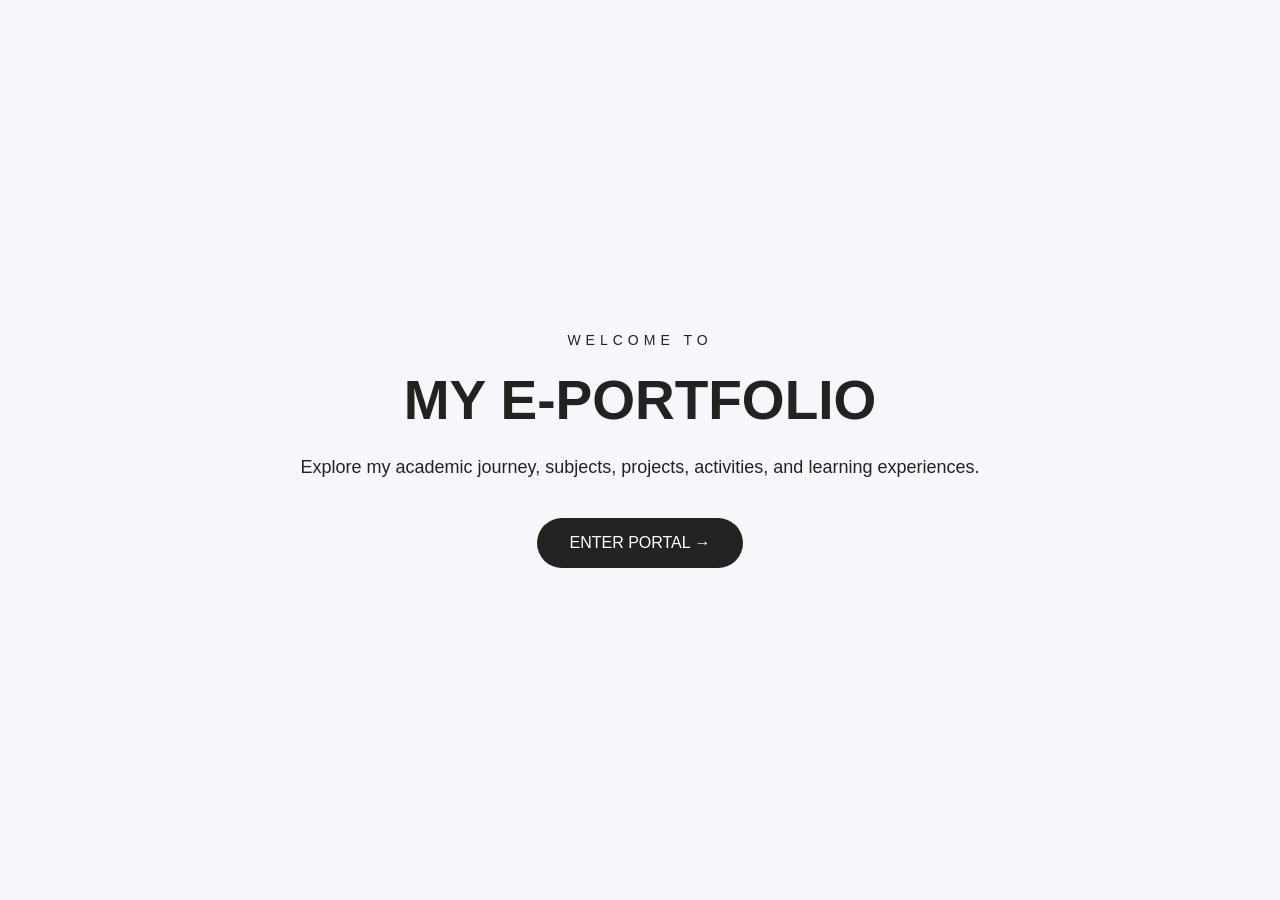
<file: index.html>
<!DOCTYPE html>
<html lang="en">

<head>

    <meta charset="UTF-8">

    <meta name="viewport"
          content="width=device-width, initial-scale=1.0">

    <title>My E-Portfolio</title>

    <link rel="stylesheet" href="css/style.css">

</head>

<body>

    <div class="landing">

        <div class="landing-content">

            <p class="welcome-text">
                WELCOME TO
            </p>

            <h1>
                MY E-PORTFOLIO
            </h1>

            <p class="description">
                Explore my academic journey,
                subjects, projects, activities,
                and learning experiences.
            </p>

            <a href="portal.html"
               class="portal-button">

                ENTER PORTAL →

            </a>

        </div>

    </div>

    <script src="js/script.js"></script>

</body>

</html>
</file>
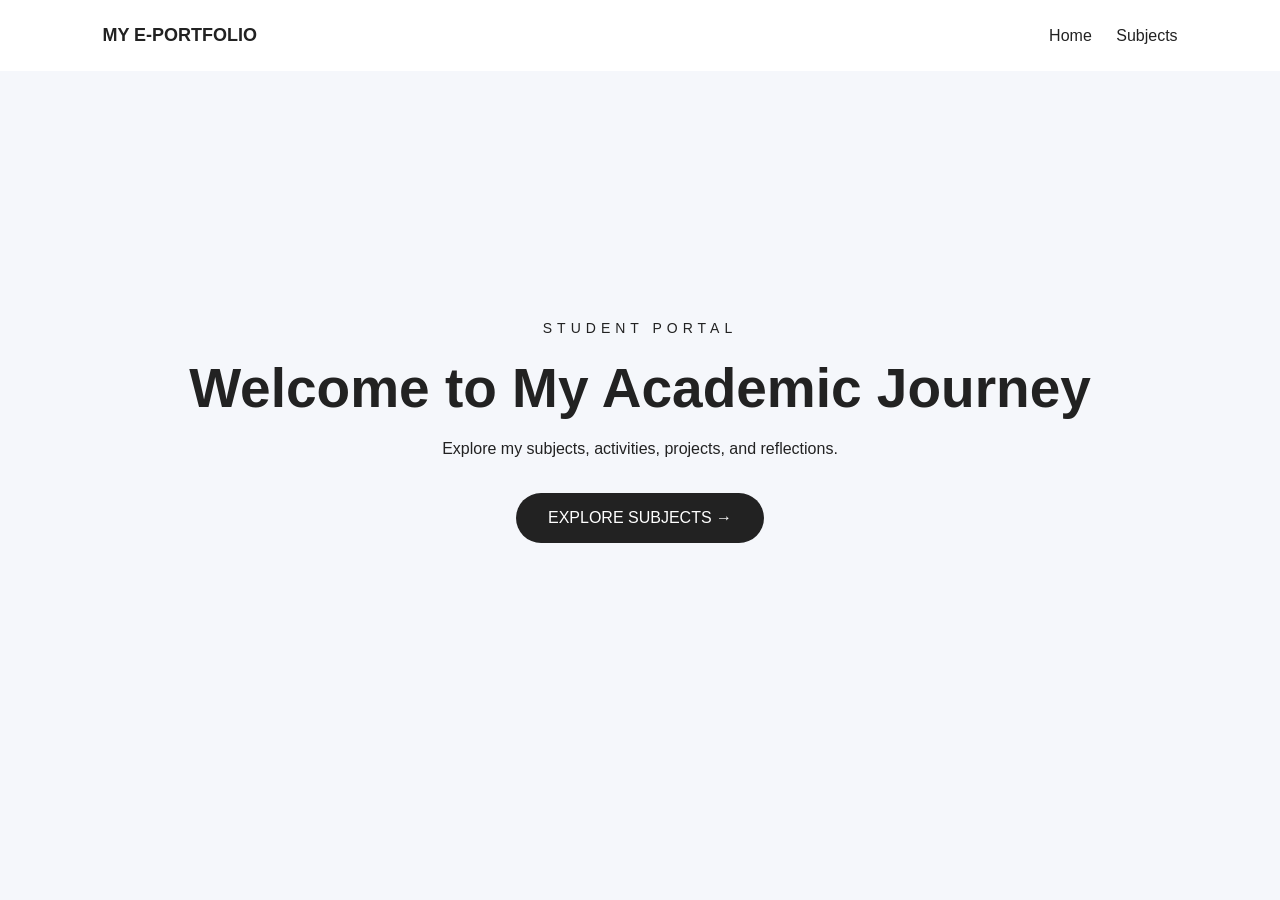
<file: portal.html>
<!DOCTYPE html>
<html lang="en">

<head>

    <meta charset="UTF-8">

    <meta name="viewport"
          content="width=device-width, initial-scale=1.0">

    <title>Student Portal</title>

    <link rel="stylesheet"
          href="css/style.css">

</head>

<body>

<header>

    <h2>MY E-PORTFOLIO</h2>

    <nav>

        <a href="index.html">
            Home
        </a>

        <a href="subjects.html">
            Subjects
        </a>

    </nav>

</header>


<main class="portal-page">

    <p class="welcome-text">
        STUDENT PORTAL
    </p>

    <h1>
        Welcome to My Academic Journey
    </h1>

    <p>
        Explore my subjects, activities,
        projects, and reflections.
    </p>


    <a href="subjects.html"
       class="portal-button">

        EXPLORE SUBJECTS →

    </a>

</main>


<script src="js/script.js"></script>

</body>

</html>
</file>
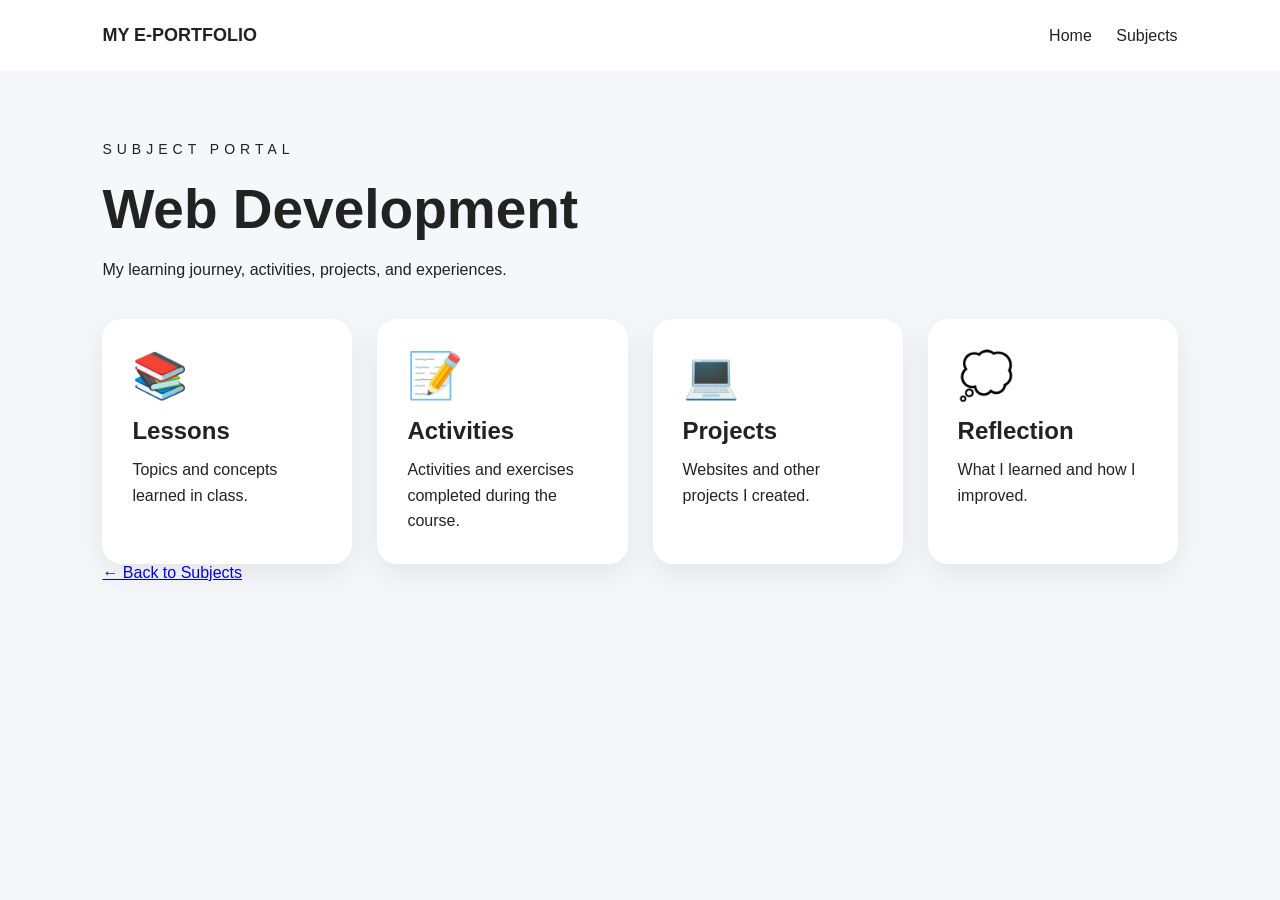
<file: web-development.html>
<!DOCTYPE html>
<html lang="en">

<head>

    <meta charset="UTF-8">

    <meta name="viewport"
          content="width=device-width, initial-scale=1.0">

    <title>Web Development</title>

    <link rel="stylesheet"
          href="css/style.css">

</head>

<body>

<header>

    <h2>MY E-PORTFOLIO</h2>

    <nav>

        <a href="index.html">
            Home
        </a>

        <a href="subjects.html">
            Subjects
        </a>

    </nav>

</header>


<main class="subjects-page">

    <p class="welcome-text">
        SUBJECT PORTAL
    </p>

    <h1>
        Web Development
    </h1>

    <p>
        My learning journey,
        activities, projects,
        and experiences.
    </p>


    <div class="subject-grid">


        <div class="subject-card">

            <div class="subject-icon">
                📚
            </div>

            <h2>
                Lessons
            </h2>

            <p>
                Topics and concepts
                learned in class.
            </p>

        </div>


        <div class="subject-card">

            <div class="subject-icon">
                📝
            </div>

            <h2>
                Activities
            </h2>

            <p>
                Activities and exercises
                completed during the course.
            </p>

        </div>


        <div class="subject-card">

            <div class="subject-icon">
                💻
            </div>

            <h2>
                Projects
            </h2>

            <p>
                Websites and other
                projects I created.
            </p>

        </div>


        <div class="subject-card">

            <div class="subject-icon">
                💭
            </div>

            <h2>
                Reflection
            </h2>

            <p>
                What I learned and
                how I improved.
            </p>

        </div>


    </div>


    <a href="subjects.html"
       class="back-btn">

        ← Back to Subjects

    </a>

</main>


<script src="js/script.js"></script>

</body>

</html>
</file>
<file: css/style.css>
* {
    margin: 0;
    padding: 0;
    box-sizing: border-box;
}

body {
    font-family: Arial, sans-serif;
    background: #f5f7fb;
    color: #222;

    opacity: 1;

    transition:
        opacity 0.6s ease,
        transform 0.6s ease;
}


/* PAGE TRANSITION */

body.page-exit {
    opacity: 0;
    transform: scale(1.03);
}


/* LANDING PAGE */

.landing {

    min-height: 100vh;

    display: flex;

    justify-content: center;

    align-items: center;

    text-align: center;

    padding: 30px;

}


/* CONTENT */

.landing-content {

    max-width: 700px;

    animation:
        pageEnter 1s ease;

}


/* ENTRANCE ANIMATION */

@keyframes pageEnter {

    from {

        opacity: 0;

        transform:
            translateY(30px);

    }

    to {

        opacity: 1;

        transform:
            translateY(0);

    }

}


/* WELCOME */

.welcome-text {

    font-size: 14px;

    letter-spacing: 5px;

    margin-bottom: 20px;

}


/* TITLE */

h1 {

    font-size: 55px;

    margin-bottom: 20px;

}


/* DESCRIPTION */

.description {

    line-height: 1.7;

    font-size: 18px;

}


/* BUTTON */

.portal-button {

    display: inline-block;

    margin-top: 35px;

    padding: 16px 32px;

    background: #222;

    color: white;

    text-decoration: none;

    border-radius: 30px;

    transition: 0.3s;

}


/* BUTTON HOVER */

.portal-button:hover {

    transform:
        translateY(-5px);

    box-shadow:
        0 10px 25px
        rgba(0,0,0,0.2);

}
/* HEADER */

header {

    display: flex;

    justify-content:
        space-between;

    align-items: center;

    padding: 25px 8%;

    background: white;

}


header h2 {

    font-size: 18px;

}


nav a {

    margin-left: 20px;

    text-decoration: none;

    color: #222;

}


/* PORTAL PAGE */

.portal-page {

    min-height: 80vh;

    display: flex;

    flex-direction: column;

    justify-content: center;

    align-items: center;

    text-align: center;

    padding: 40px;

}


/* SUBJECT PAGE */

.subjects-page {

    padding: 70px 8%;

}


/* SUBJECT GRID */

.subject-grid {

    display: grid;

    grid-template-columns:
        repeat(
            auto-fit,
            minmax(230px, 1fr)
        );

    gap: 25px;

    margin-top: 40px;

}


/* SUBJECT CARD */

.subject-card {

    background: white;

    padding: 30px;

    border-radius: 20px;

    text-decoration: none;

    color: #222;

    box-shadow:
        0 10px 30px
        rgba(0,0,0,0.08);

    transition:
        transform 0.3s ease,
        box-shadow 0.3s ease;

}


/* CARD HOVER */

.subject-card:hover {

    transform:
        translateY(-8px);

    box-shadow:
        0 20px 40px
        rgba(0,0,0,0.12);

}


/* ICON */

.subject-icon {

    font-size: 45px;

    margin-bottom: 15px;

}


.subject-card h2 {

    margin-bottom: 12px;

}


.subject-card p {

    line-height: 1.6;

}
</file>
